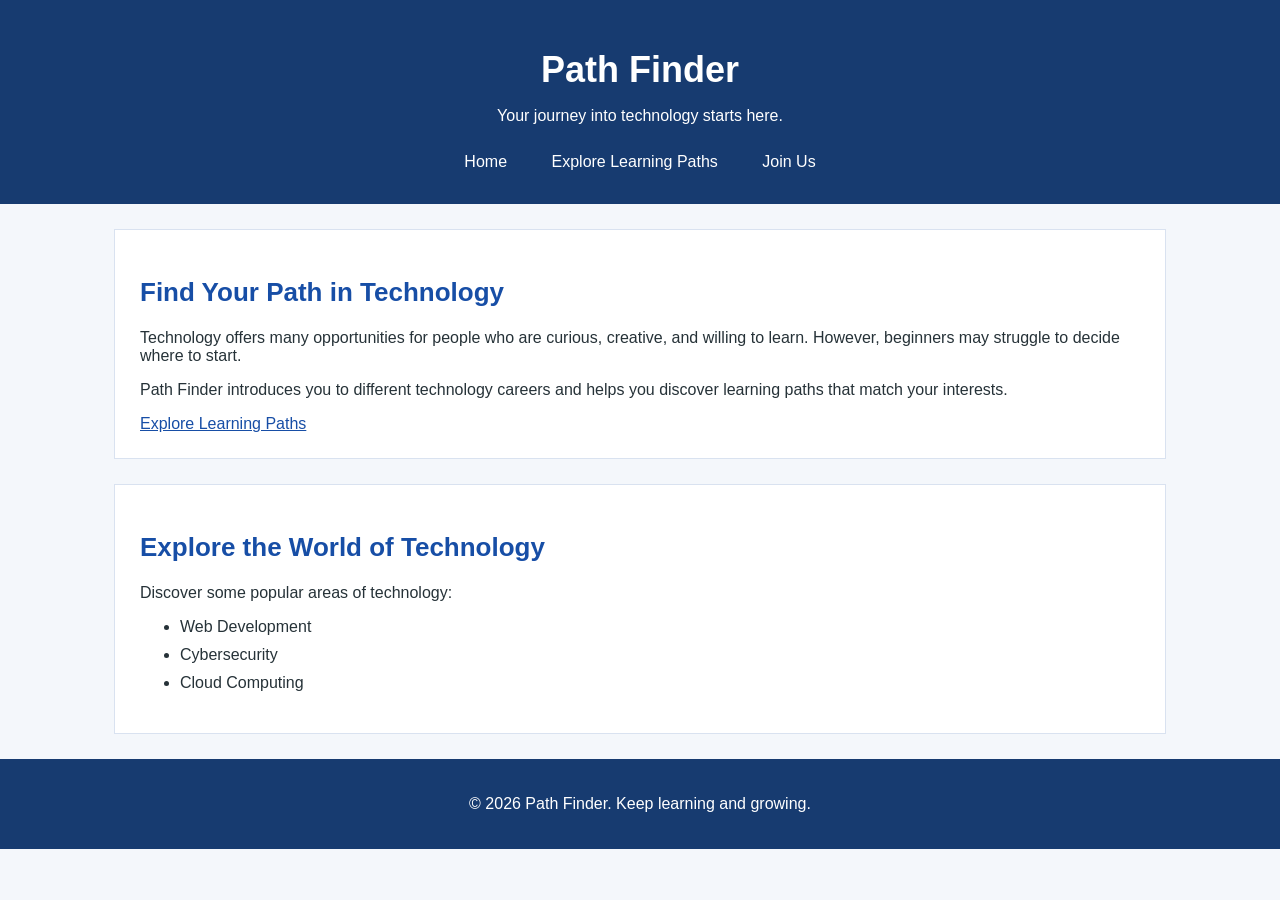
<file: path-finder/index.html>
<!DOCTYPE html>
<html lang="en">
<head>
    <meta charset="UTF-8">
    <meta name="viewport" content="width=device-width, initial-scale=1.0">
    <title>Path Finder | Home</title>
    <link rel="stylesheet" href="CSS/style.css">
</head>
<body>

    <!-- Website heading and navigation -->
    <div class="header">
        <h1>Path Finder</h1>
        <p>Your journey into technology starts here.</p>

        <div class="navigation">
            <a href="index.html">Home</a>
            <a href="careers.html">Explore Learning Paths</a>
            <a href="get-started.html">Join Us</a>
        </div>
    </div>

    <!-- Welcome message -->
    <div class="welcome">
        <h2>Find Your Path in Technology</h2>

        <p>
            Technology offers many opportunities for people who are
            curious, creative, and willing to learn. However, beginners
            may struggle to decide where to start.
        </p>

        <p>
            Path Finder introduces you to different technology careers
            and helps you discover learning paths that match your interests.
        </p>

        <a href="paths.html">Explore Learning Paths</a>
    </div>

    <!-- Introduction to technology -->
    <div class="technology">
        <h2>Explore the World of Technology</h2>

        <p>Discover some popular areas of technology:</p>

        <ul>
            <li>Web Development</li>
            <li>Cybersecurity</li>
            <li>Cloud Computing</li>
        </ul>
    </div>

    <!-- Website footer -->
    <div class="footer">
        <p>&copy; 2026 Path Finder. Keep learning and growing.</p>
    </div>

</body>
</html>
</file>
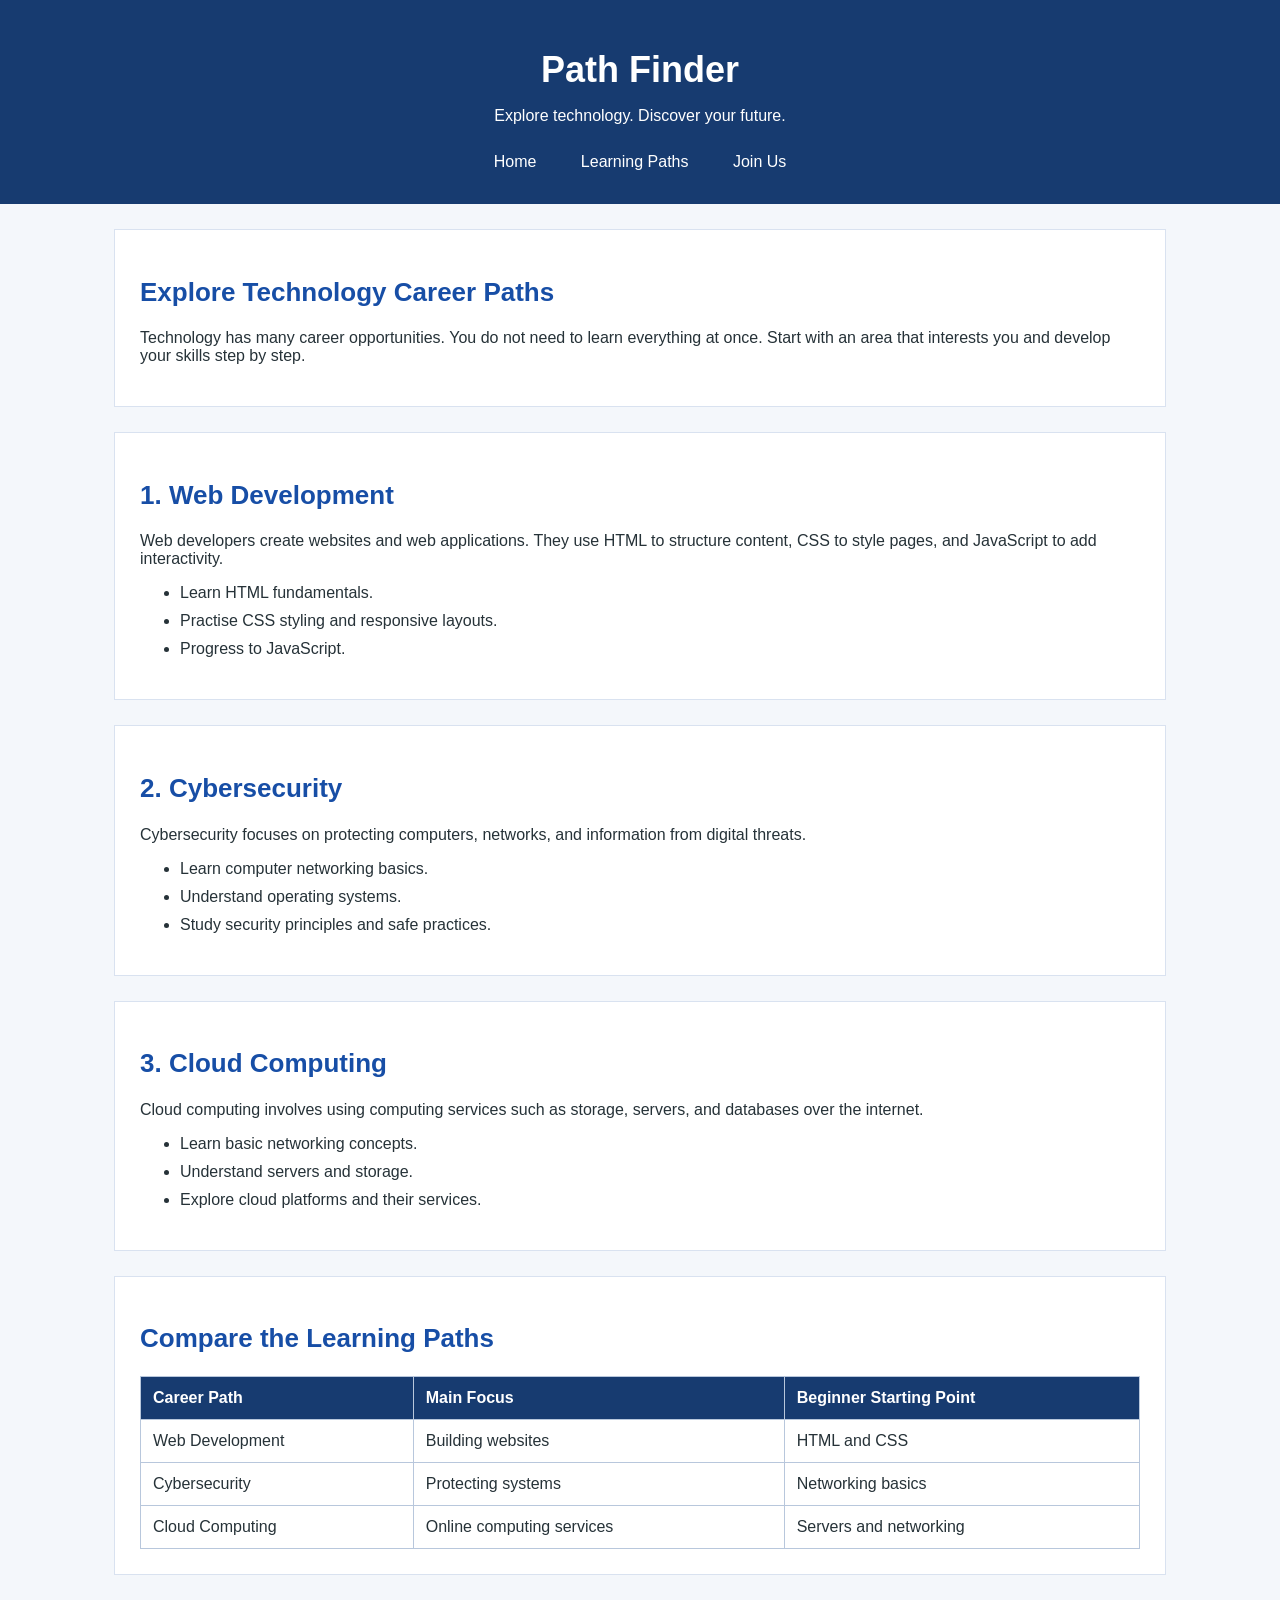
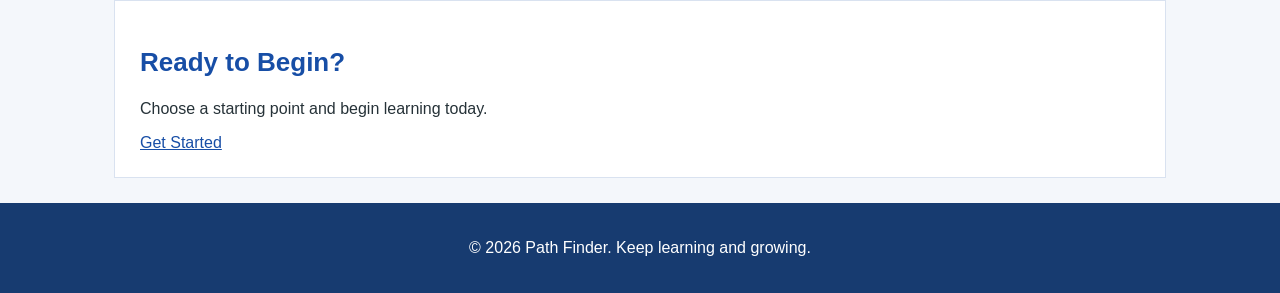
<file: path-finder/careers.html>
<!DOCTYPE html>
<html lang="en">
<head>
    <meta charset="UTF-8">
    <meta name="viewport" content="width=device-width, initial-scale=1.0">
    <title>Path Finder | Learning Paths</title>
    <link rel="stylesheet" href="CSS/style.css">
</head>
<body>

    <!-- Website heading and navigation -->
    <div class="header">
        <h1>Path Finder</h1>
        <p>Explore technology. Discover your future.</p>

        <div class="navigation">
            <a href="index.html">Home</a>
            <a href="careers.html">Learning Paths</a>
            <a href="get-started.html">Join Us</a>
        </div>
    </div>

    <!-- Introduction -->
    <div class="introduction">
        <h2>Explore Technology Career Paths</h2>

        <p>
            Technology has many career opportunities. You do not need
            to learn everything at once. Start with an area that interests
            you and develop your skills step by step.
        </p>
    </div>

    <!-- Web development -->
    <div class="web-development">
        <h2>1. Web Development</h2>

        <p>
            Web developers create websites and web applications.
            They use HTML to structure content, CSS to style pages,
            and JavaScript to add interactivity.
        </p>

        <ul>
            <li>Learn HTML fundamentals.</li>
            <li>Practise CSS styling and responsive layouts.</li>
            <li>Progress to JavaScript.</li>
        </ul>
    </div>

    <!-- Cybersecurity -->
    <div class="cybersecurity">
        <h2>2. Cybersecurity</h2>

        <p>
            Cybersecurity focuses on protecting computers, networks,
            and information from digital threats.
        </p>

        <ul>
            <li>Learn computer networking basics.</li>
            <li>Understand operating systems.</li>
            <li>Study security principles and safe practices.</li>
        </ul>
    </div>

    <!-- Cloud computing -->
    <div class="cloud-computing">
        <h2>3. Cloud Computing</h2>

        <p>
            Cloud computing involves using computing services such as
            storage, servers, and databases over the internet.
        </p>

        <ul>
            <li>Learn basic networking concepts.</li>
            <li>Understand servers and storage.</li>
            <li>Explore cloud platforms and their services.</li>
        </ul>
    </div>

    <!-- Comparison table -->
    <div class="career-table">
        <h2>Compare the Learning Paths</h2>

        <table border="1">
            <tr>
                <th>Career Path</th>
                <th>Main Focus</th>
                <th>Beginner Starting Point</th>
            </tr>
            <tr>
                <td>Web Development</td>
                <td>Building websites</td>
                <td>HTML and CSS</td>
            </tr>
            <tr>
                <td>Cybersecurity</td>
                <td>Protecting systems</td>
                <td>Networking basics</td>
            </tr>
            <tr>
                <td>Cloud Computing</td>
                <td>Online computing services</td>
                <td>Servers and networking</td>
            </tr>
        </table>
    </div>

    <!-- Next step -->
    <div class="next-step">
        <h2>Ready to Begin?</h2>
        <p>Choose a starting point and begin learning today.</p>

        <a href="get-started.html">Get Started</a>
    </div>

    <!-- Footer -->
    <div class="footer">
        <p>&copy; 2026 Path Finder. Keep learning and growing.</p>
    </div>

</body>
</html>
</file>
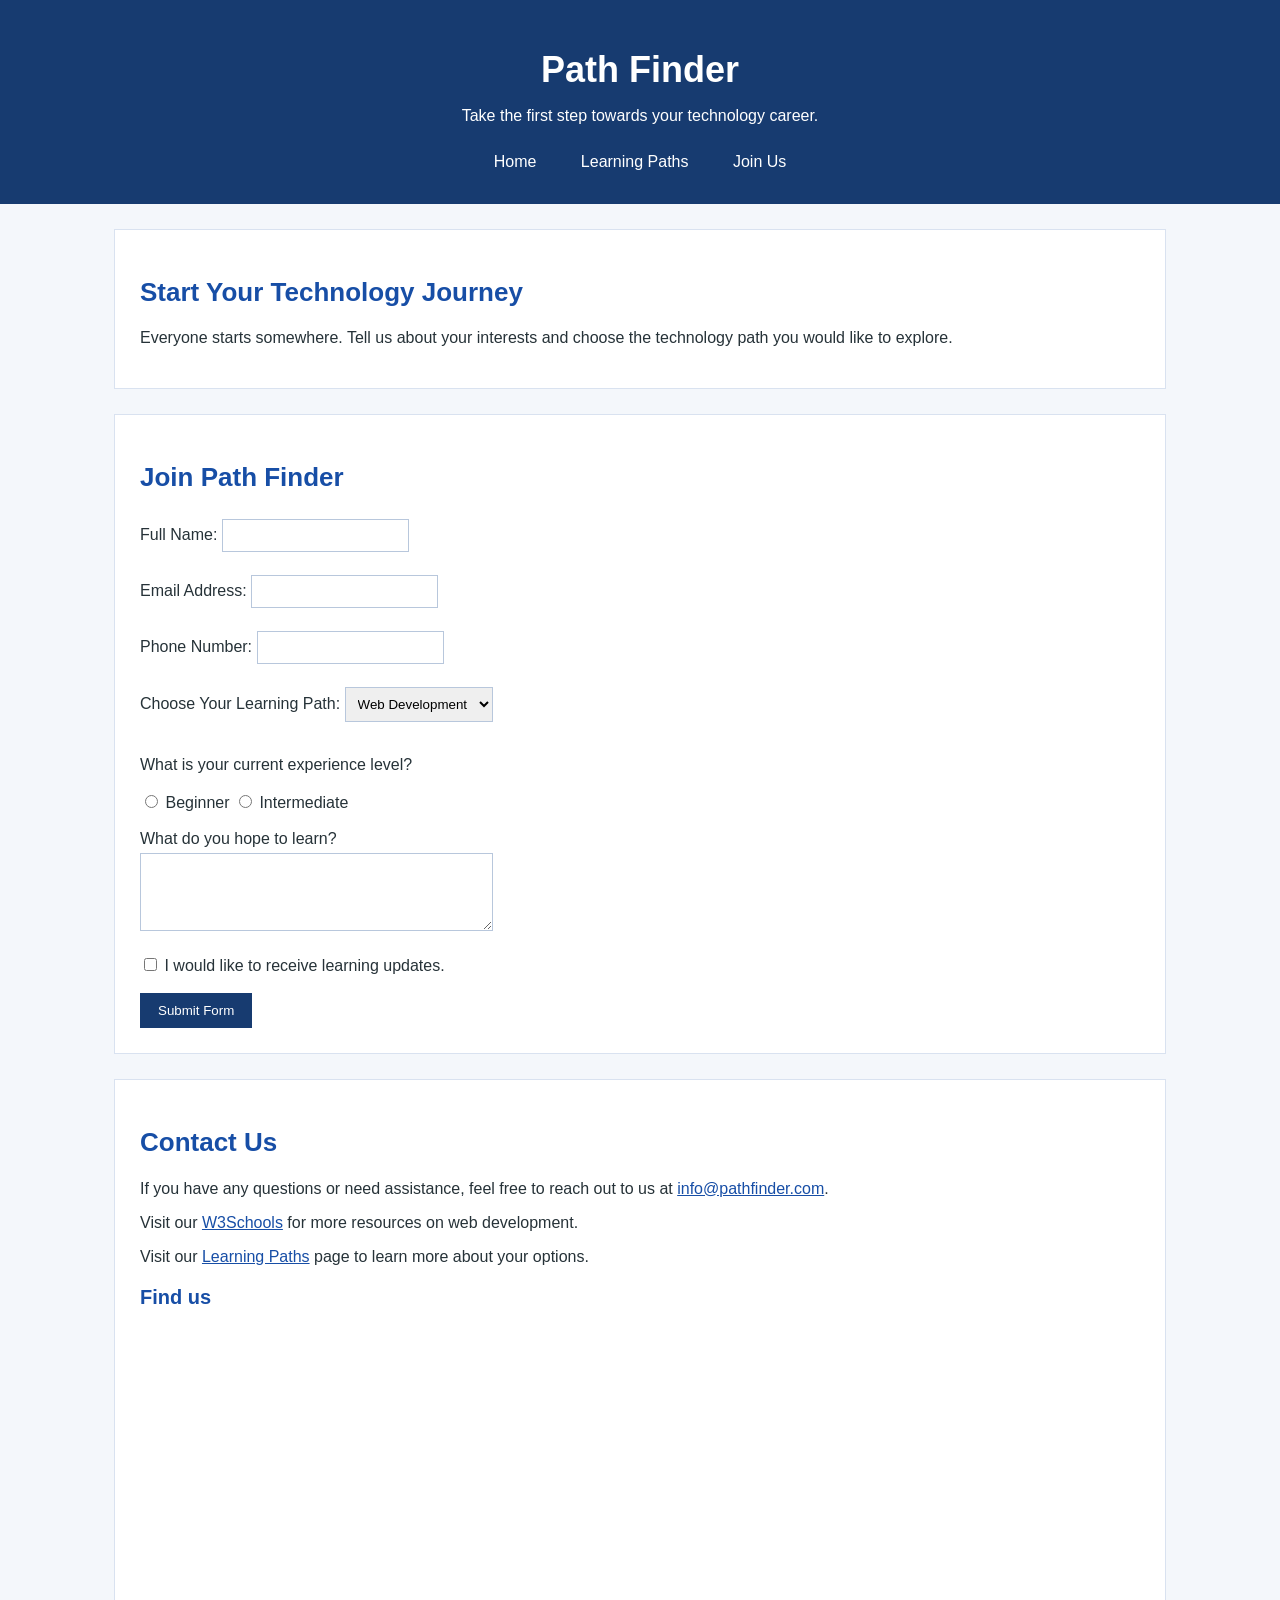
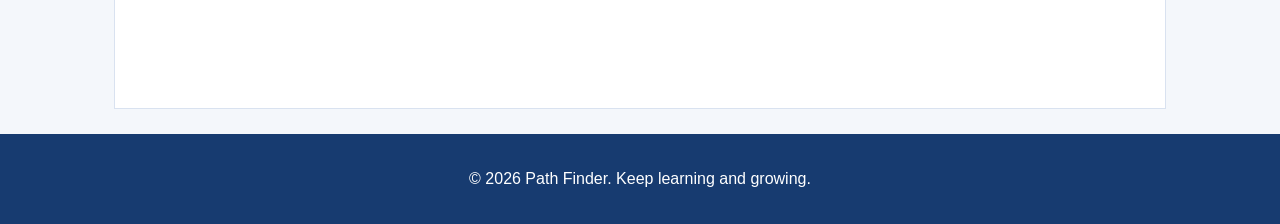
<file: path-finder/get-started.html>
<!DOCTYPE html>
<html lang="en">
<head>
    <meta charset="UTF-8">
    <meta name="viewport" content="width=device-width, initial-scale=1.0">
    <title>Path Finder | Get Started</title>
    <link rel="stylesheet" href="CSS/style.css">
</head>
<body>

    <!-- Website heading and navigation -->
    <div class="header">
        <h1>Path Finder</h1>
        <p>Take the first step towards your technology career.</p>

        <div class="navigation">
            <a href="index.html">Home</a>
            <a href="careers.html">Learning Paths</a>
            <a href="get-started.html">Join Us</a>
        </div>
    </div>

    <!-- Introduction -->
    <div class="introduction">
        <h2>Start Your Technology Journey</h2>

        <p>
            Everyone starts somewhere. Tell us about your interests
            and choose the technology path you would like to explore.
        </p>
    </div>

    <!-- Registration form -->
    <div class="registration">
        <h2>Join Path Finder</h2>

        <form action="#" method="get">

            <label for="fullname">Full Name:</label>
            <input type="text" id="fullname" name="fullname" required>
            <br><br>

            <label for="email">Email Address:</label>
            <input type="email" id="email" name="email" required>
            <br><br>

            <label for="phone">Phone Number:</label>
            <input type="tel" id="phone" name="phone">
            <br><br>

            <label for="career">Choose Your Learning Path:</label>
            <select id="career" name="career">
                <option value="web-development">Web Development</option>
                <option value="cybersecurity">Cybersecurity</option>
                <option value="cloud-computing">Cloud Computing</option>
            </select>
            <br><br>

            <p>What is your current experience level?</p>

            <input type="radio" id="beginner" name="level" value="beginner">
            <label for="beginner">Beginner</label>

            <input type="radio" id="intermediate" name="level" value="intermediate">
            <label for="intermediate">Intermediate</label>
            <br><br>

            <label for="goals">What do you hope to learn?</label>
            <br>
            <textarea id="goals" name="goals" rows="4" cols="40"></textarea>
            <br><br>

            <input type="checkbox" id="updates" name="updates" value="yes">
            <label for="updates">I would like to receive learning updates.</label>
            <br><br>

            <button type="submit">Submit Form</button>

        </form>
    </div>

    <!-- Additional information -->
    <div class="contact">
        <h2>Contact Us</h2>
        <p>If you have any questions or need assistance, feel free to reach out to us at <a href="mailto:info@pathfinder.com">info@pathfinder.com</a>.</p>
        <p>
            Visit our <a href="https://www.w3schools.com/" target="_blank">W3Schools</a> for more resources on web development.
        </p>
        <p>
            Visit our <a href="careers.html">Learning Paths</a> page to learn more about your options.
        </p>

        <h3>Find us</h3>
        <iframe class="map" src="https://www.google.com/maps/embed?pb=!1m18!1m12!1m3!1d157752.6481709244!2d36.754215602580636!3d-1.2772890636809153!2m3!1f0!2f0!3f0!3m2!1i1024!2i768!4f13.1!3m3!1m2!1s0x182f3f0b2dc8c093%3A0x10a8a4a2e9a6596c!2sPathfinder%20Agency!5e0!3m2!1sen!2ske!4v1792390340513!5m2!1sen!2ske" width="600" height="450" style="border:0;" allowfullscreen="" loading="lazy" referrerpolicy="strict-origin-when-cross-origin" title="Pathfinder Agency Location"></iframe>
    </div>

    <!-- Footer -->
    <div class="footer">
        <p>&copy; 2026 Path Finder. Keep learning and growing.</p>
    </div>

</body>
</html>
</file>
<file: path-finder/CSS/style.css>
/* General page styling */
body {
    font-family: Arial, sans-serif;
    background-color: #f4f7fb;
    color: #263238;
    margin: 0;
    padding: 0;
}

/* Headings */
h1 {
    font-size: 36px;
    margin-bottom: 10px;
}

h2 {
    font-size: 26px;
    color: #174ea6;
}

h3 {
    font-size: 20px;
    color: #174ea6;
}

/* Header */
.header {
    background-color: #173b70;
    color: white;
    text-align: center;
    padding: 25px;
}

.header h1 {
    color: white;
}

/* Main content containers */
.welcome,
.introduction,
.technology,
.web-development,
.cybersecurity,
.cloud-computing,
.career-table,
.next-step,
.registration,
.contact {
    background-color: white;
    max-width: 1000px;
    margin: 25px auto;
    padding: 25px;
    border: 1px solid #d9e2f0;
}

/* Navigation */
.navigation {
    margin-top: 20px;
}

.navigation a {
    display: inline-block;
    color: white;
    text-decoration: none;
    margin: 0 12px;
    padding: 8px;
}

.navigation a:hover {
    background-color: #285ca8;
}

/* General links */
a {
    color: #174ea6;
}

a:hover {
    color: #d35400;
}

/* Lists */
li {
    margin-bottom: 10px;
}

/* Tables */
table {
    width: 100%;
    border-collapse: collapse;
}

th,
td {
    border: 1px solid #b8c7dc;
    padding: 12px;
    text-align: left;
}

th {
    background-color: #173b70;
    color: white;
}

/* Forms */
input,
select,
textarea {
    max-width: 100%;
    padding: 8px;
    margin-top: 5px;
    border: 1px solid #b8c7dc;
}

button {
    background-color: #173b70;
    color: white;
    padding: 10px 18px;
    border: none;
    cursor: pointer;
}

button:hover {
    background-color: #285ca8;
}

/* Embedded map */
.map {
    width: 100%;
    height: 350px;
    border: none;
}

/* Footer */
.footer {
    background-color: #173b70;
    color: white;
    text-align: center;
    padding: 20px;
}

/* Responsive layout */
@media (max-width: 600px) {
    .header {
        padding: 15px;
    }

    h1 {
        font-size: 28px;
    }

    .navigation a {
        margin: 5px;
    }

    .welcome,
    .introduction,
    .technology,
    .web-development,
    .cybersecurity,
    .cloud-computing,
    .career-table,
    .next-step,
    .registration,
    .contact {
        margin: 12px;
        padding: 15px;
    }

    table {
        font-size: 14px;
    }
}
</file>
